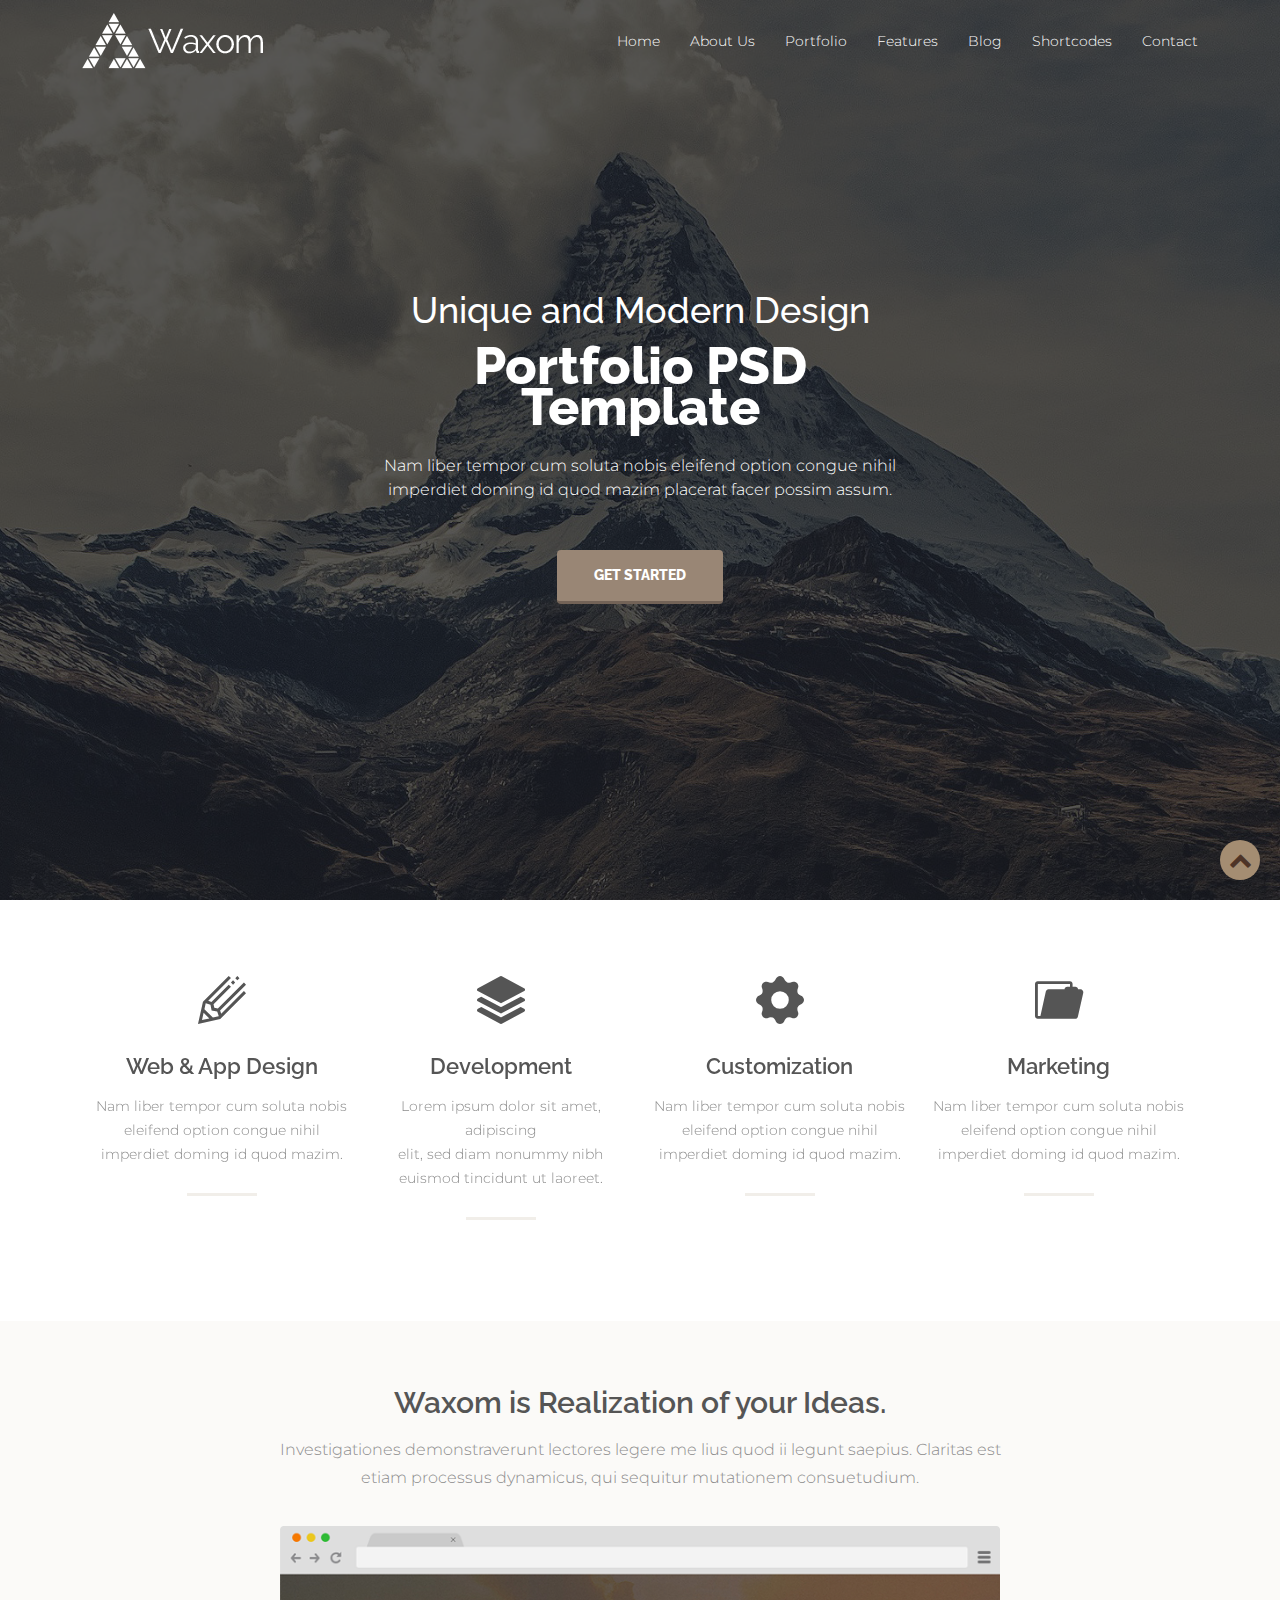
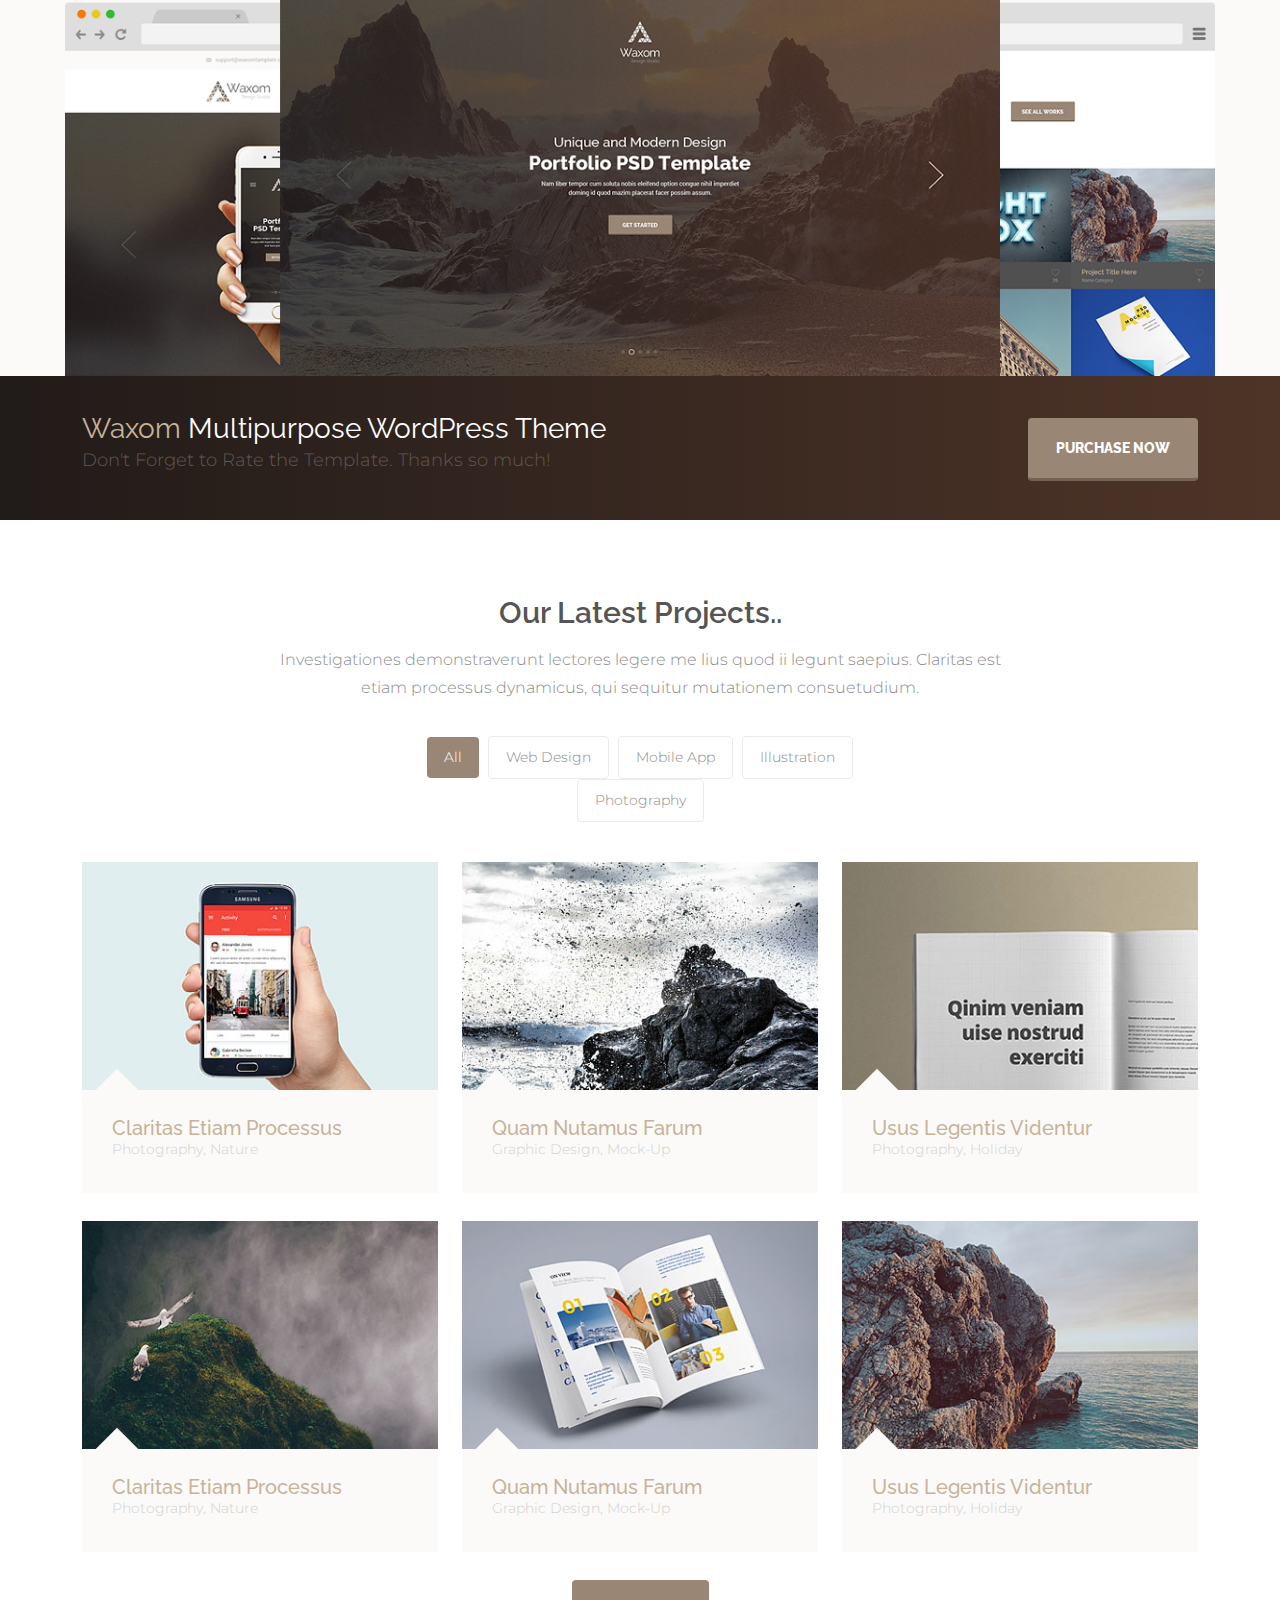
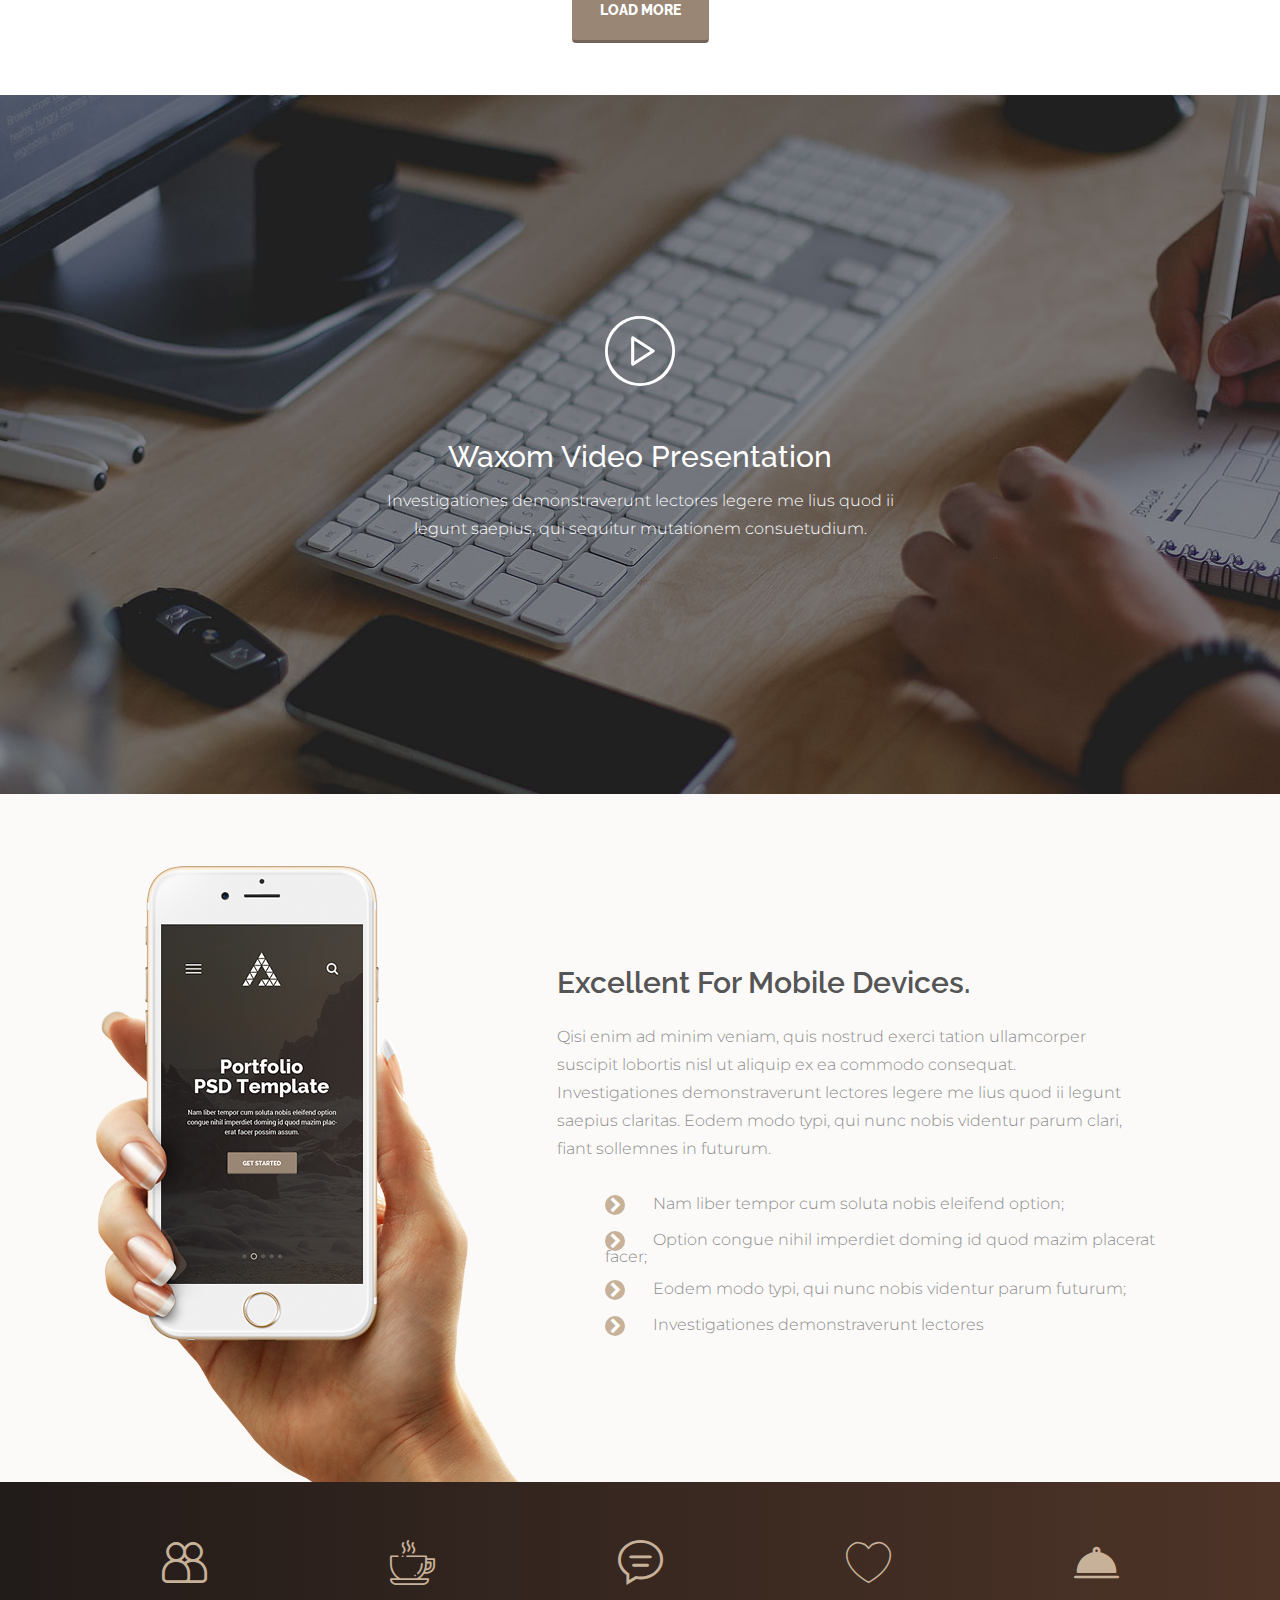
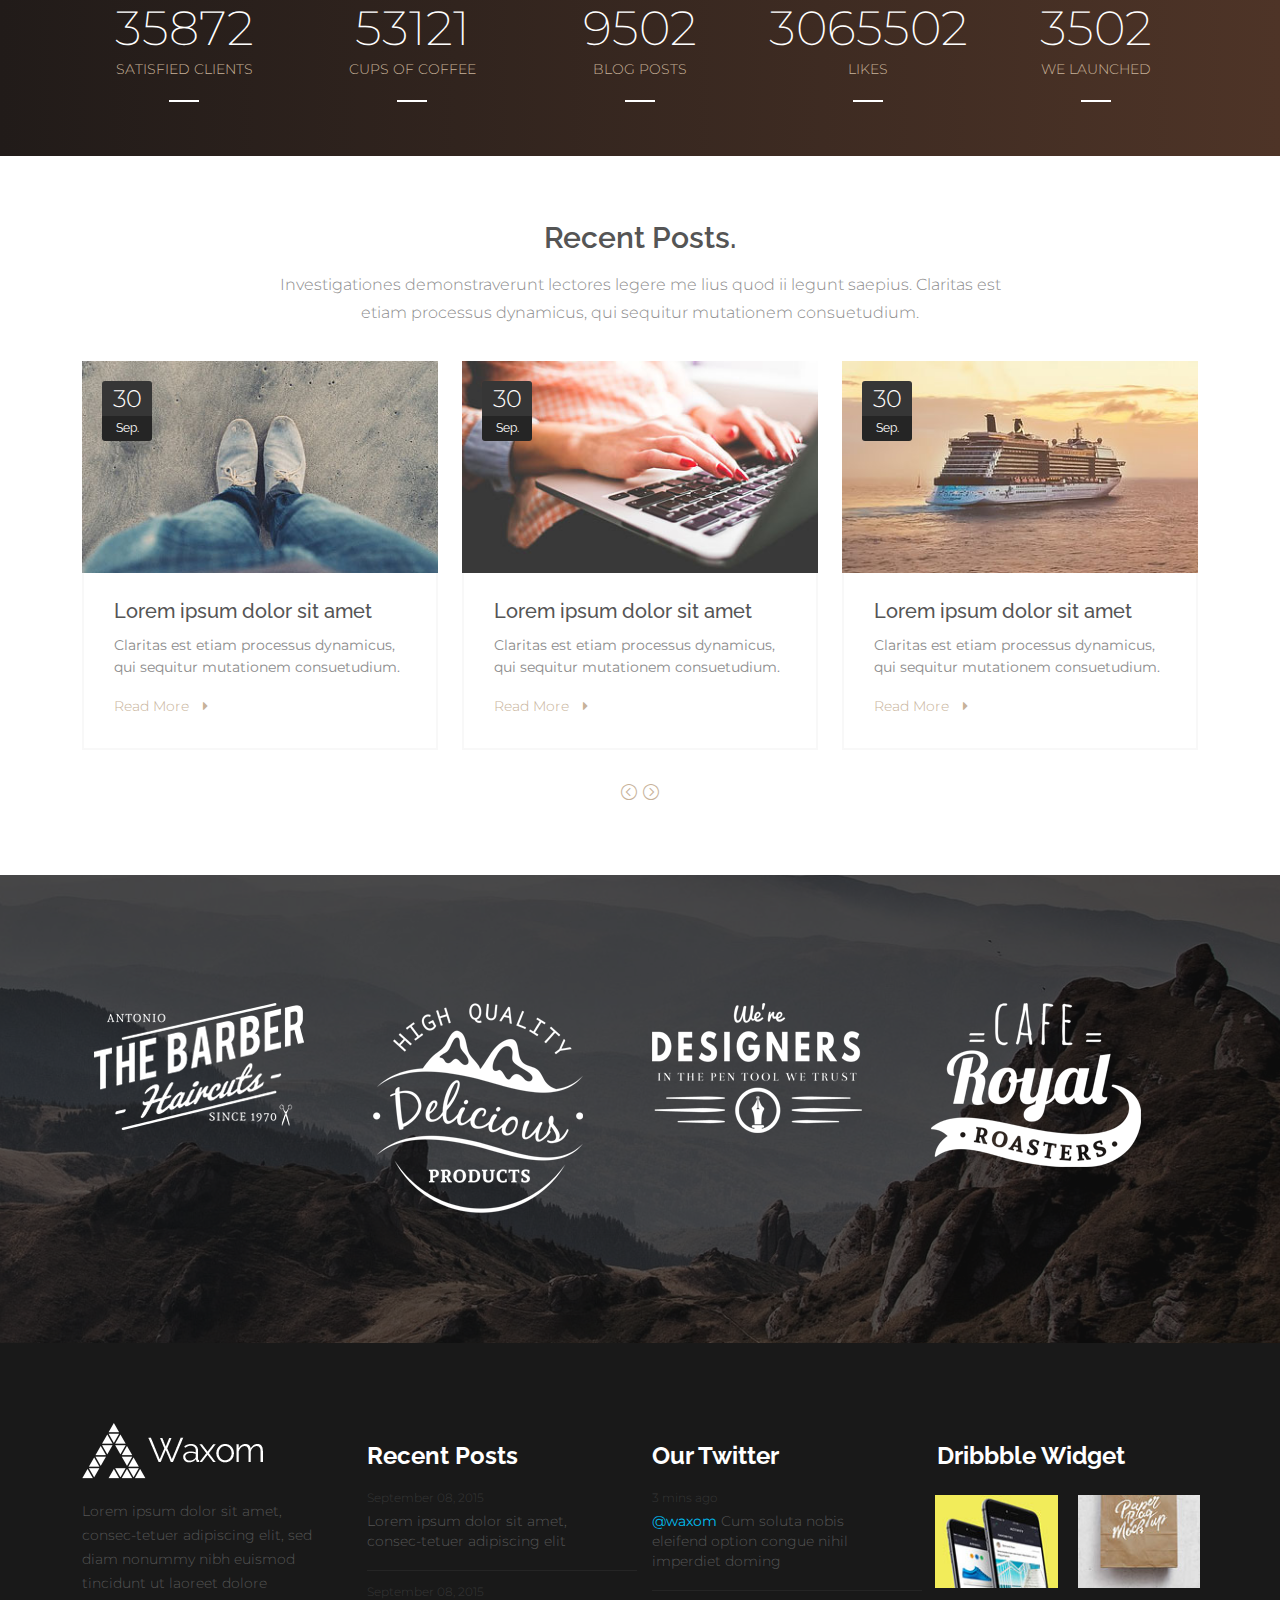
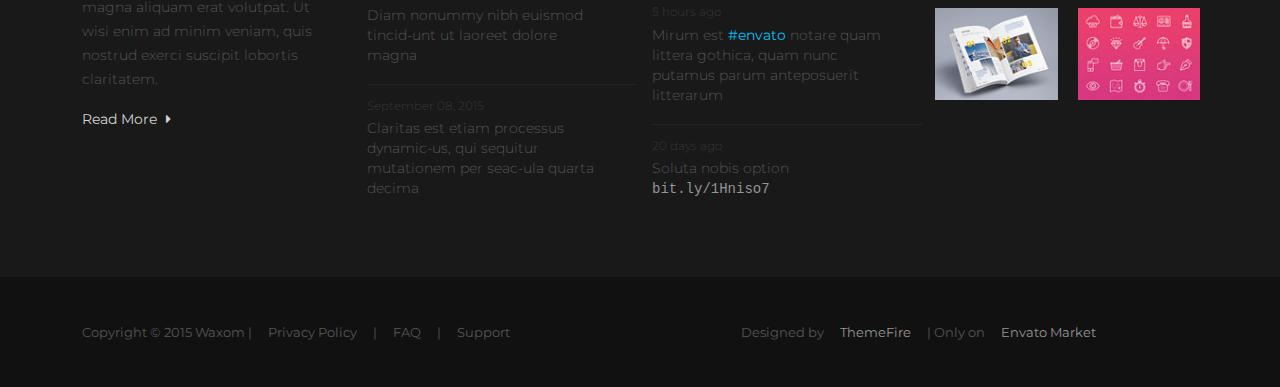
<file: index.html>
<!DOCTYPE html>
<html lang="en">
<head>
    <meta charset="UTF-8">
    <meta http-equiv="X-UA-Compatible" content="IE=edge">
    <meta name="viewport" content="width=device-width, initial-scale=1.0">
    <title>Waxom</title>
    <link rel="icon" href="imges/download.png">
    <link rel="stylesheet" href="https://cdnjs.cloudflare.com/ajax/libs/font-awesome/4.7.0/css/font-awesome.min.css">
    <link href="https://fonts.googleapis.com/css2?family=Montserrat:ital,wght@0,200;0,300;0,400;0,500;0,600;0,700;0,800;1,300;1,400;1,500;1,600;1,700;1,800&family=Raleway:ital,wght@0,200;0,400;0,500;0,600;0,700;0,800;1,200;1,300;1,400;1,500;1,600;1,700&display=swap" rel="stylesheet">
    <link rel="stylesheet" href="css/slick.css">
    <link rel="stylesheet" href="font/flaticon.css">
    <link rel="stylesheet" href="css/bootstrap.min.css">
    <link rel="stylesheet" href="css/venobox.min.css">
    <link rel="stylesheet" href="css/style.css">
</head>
<body>
<!-- ========== navbar gose here ========== -->
<nav class="navbar navbar-expand-lg navbar-light">
  <div class="container">
    <a class="navbar-brand" href="#">
      <img src="imges/logo.png" alt="logo" class="img-fluid">
    </a>
    <button class="navbar-toggler" type="button" data-bs-toggle="collapse" data-bs-target="#navbarSupportedContent" aria-controls="navbarSupportedContent" aria-expanded="false" aria-label="Toggle navigation">
      <span class="navbar-toggler-icon"></span>
    </button>
    <div class="collapse navbar-collapse" id="navbarSupportedContent">
      <ul class="navbar-nav ms-auto mb-2 mb-lg-0">
        <li class="nav-item">
          <a class="nav-link" href="#banner">Home</a>
        </li>
        <li class="nav-item">
          <a class="nav-link" href="#service">about us</a>
        </li>
        <li class="nav-item">
          <a class="nav-link" href="#protfolio">portfolio</a>
        </li>
        <li class="nav-item">
          <a class="nav-link" href="#post">features</a>
        </li>
        <li class="nav-item">
          <a class="nav-link" href="#blog">blog</a>
        </li>
        <li class="nav-item">
          <a class="nav-link" href="#photos">shortcodes</a>
        </li>
        <li class="nav-item">
          <a class="nav-link" href="#footer">contact</a>
        </li>
      </ul>
    </div>
  </div>
</nav>
<!-- ========== navbar gose here ========== -->
<section id="banner">
  <div class="container">
    <div class="row">
      <div class="col-lg-6 m-auto">
        <div class="banner-text text-center d-flex align-items-center">
          <div class="banner-text-content">
            <h4>Unique and Modern Design</h4>
            <h1>Portfolio PSD Template</h1>
            <p>Nam liber tempor cum soluta nobis eleifend option congue nihil imperdiet doming id quod mazim placerat facer possim assum.</p>
            <a class="btn btn-primary border-0">Get Started</a>
          </div>
        </div>
      </div>
    </div>
  </div>
</section>
<!-- ========== Service gose here ========== -->
<section id="service">
  <div class="container">
    <div class="row service-slider">
      <div class="col-lg-3">
        <div class="service-item text-center">
          <i class="flaticon-pencil"></i>
          <h3>Web & App Design</h3>
          <p>Nam liber tempor cum soluta nobis eleifend option congue nihil imperdiet doming id quod mazim.</p>
        </div>
      </div>
      <div class="col-lg-3">
        <div class="service-item text-center">
          <i class="flaticon-layers"></i>
          <h3>Development</h3>
          <p>Lorem ipsum dolor sit amet, adipiscing <br>elit, sed diam nonummy nibh euismod tincidunt ut laoreet.</p>
        </div>
      </div>
      <div class="col-lg-3">
        <div class="service-item text-center">
          <i class="flaticon-black-settings-button"></i>
          <h3>Customization</h3>
          <p>Nam liber tempor cum soluta nobis eleifend option congue nihil imperdiet doming id quod mazim.</p>
        </div>
      </div>
      <div class="col-lg-3">
        <div class="service-item text-center">
          <i class="flaticon-open-file-button"></i>
          <h3>Marketing</h3>
          <p>Nam liber tempor cum soluta nobis eleifend option congue nihil imperdiet doming id quod mazim.</p>
        </div>
      </div>
      <div class="col-lg-3">
        <div class="service-item text-center">
          <i class="flaticon-pencil"></i>
          <h3>Web & App Design</h3>
          <p>Nam liber tempor cum soluta nobis eleifend option congue nihil imperdiet doming id quod mazim.</p>
        </div>
      </div>
      <div class="col-lg-3">
        <div class="service-item text-center">
          <i class="flaticon-layers"></i>
          <h3>Development</h3>
          <p>Lorem ipsum dolor sit amet, adipiscing <br>elit, sed diam nonummy nibh euismod tincidunt ut laoreet.</p>
        </div>
      </div>
      <div class="col-lg-3">
        <div class="service-item text-center">
          <i class="flaticon-black-settings-button"></i>
          <h3>Customization</h3>
          <p>Nam liber tempor cum soluta nobis eleifend option congue nihil imperdiet doming id quod mazim.</p>
        </div>
      </div>
      <div class="col-lg-3">
        <div class="service-item text-center">
          <i class="flaticon-open-file-button"></i>
          <h3>Marketing</h3>
          <p>Nam liber tempor cum soluta nobis eleifend option congue nihil imperdiet doming id quod mazim.</p>
        </div>
      </div>
    </div>
  </div>
</section>
<!-- ========== idea gose here ========== -->
<section id="idea">
  <div class="container">
    <div class="row">
      <div class="col-lg-8 m-auto">
        <div class="head text-center">
          <h2>Waxom is Realization of your Ideas.</h2>
          <p>Investigationes demonstraverunt lectores legere me lius quod ii legunt saepius. Claritas est etiam processus dynamicus, qui sequitur mutationem consuetudium.</p>
        </div>
      </div>
    </div>
  </div>
  <div class="row mx-0">
    <div class="col-lg-11 m-auto">
      <div class="idea-mock text-center">
        <img src="imges/idea.png" alt="idea" class="img-fluid w-100">
      </div>
    </div>
  </div>
</section>
<!-- ========== purchase gose here ========== -->
<section id="purchase">
  <div class="container">
    <div class="row">
      <div class="col-lg-6">
        <div class="purchase-left">
          <h3> <samp>Waxom</samp> Multipurpose WordPress Theme</h3>
          <h4>Don't Forget to Rate the Template. Thanks so much!</h4>
        </div>
      </div>
      <div class="col-lg-6">
        <div class="purchase-right text-end">
          <a href="#" class="btn">Purchase Now</a>
        </div>
      </div>
    </div>
  </div>
</section>
<!-- ========== protfolio gose here ========== -->
<section id="protfolio">
  <div class="container">
    <div class="row">
      <div class="col-lg-8 m-auto">
        <div class="head text-center">
          <h2>Our Latest Projects..</h2>
          <p>Investigationes demonstraverunt lectores legere me lius quod ii legunt saepius. Claritas est etiam processus dynamicus, qui sequitur mutationem consuetudium.</p>
        </div>
      </div>
    </div>
    <div class="row">
      <div class="col-lg-6 m-auto">
        <div class="buttons text-center">
          <button type="button" class="btn btn-outline-primary mixitup-control-active" data-filter="all">all</button>
          <button type="button" class="btn btn-outline-secondary" data-filter=".web">Web design</button>
          <button type="button" class="btn btn-outline-success" data-filter=".mobile">Mobile app</button>
          <button type="button" class="btn btn-outline-danger" data-filter=".illus">Illustration</button>
          <button type="button" class="btn btn-outline-warning" data-filter=".photo">Photography</button>
        </div>
      </div>
    </div>
    <div class="row filters">
      <div class="col-lg-4 mix mobile">
        <div class="protfolio-item">
          <div class="protfolio-img">
            <img src="imges/prot1.jpg" alt="prot1" class="img-fluid w-100">
            <div class="protfolio-overly d-flex align-items-center justify-content-center">
              <div class="prot-overly-icons">
                <a href="#"><i class="flaticon-link"></i></a>
                <a href="#"><i class="flaticon-loupe"></i></a>
              </div>
            </div>
          </div>
          <div class="protfolio-text">
            <h3>Claritas Etiam Processus</h3>
            <h4>Photography, Nature</h4>
          </div>
        </div>
      </div>
      <div class="col-lg-4 mix illus photo">
        <div class="protfolio-item">
          <div class="protfolio-img">
            <img src="imges/prot2.jpg" alt="prot1" class="img-fluid w-100">
            <div class="protfolio-overly d-flex align-items-center justify-content-center">
              <div class="prot-overly-icons">
                <a href="#"><i class="flaticon-link"></i></a>
                <a href="#"><i class="flaticon-loupe"></i></a>
              </div>
            </div>
          </div>
          <div class="protfolio-text">
            <h3>Quam Nutamus Farum</h3>
            <h4>Graphic Design, Mock-Up</h4>
          </div>
        </div>
      </div>
      <div class="col-lg-4 mix  photo">
        <div class="protfolio-item">
          <div class="protfolio-img">
            <img src="imges/prot3.jpg" alt="prot1" class="img-fluid w-100">
            <div class="protfolio-overly d-flex align-items-center justify-content-center">
              <div class="prot-overly-icons">
                <a href="#"><i class="flaticon-link"></i></a>
                <a href="#"><i class="flaticon-loupe"></i></a>
              </div>
            </div>
          </div>
          <div class="protfolio-text">
            <h3>Usus Legentis Videntur</h3>
            <h4>Photography, Holiday</h4>
          </div>
        </div>
      </div>
      <div class="col-lg-4 mix illus photo">
        <div class="protfolio-item">
          <div class="protfolio-img">
            <img src="imges/prot4.jpg" alt="prot1" class="img-fluid w-100">
            <div class="protfolio-overly d-flex align-items-center justify-content-center">
              <div class="prot-overly-icons">
                <a href="#"><i class="flaticon-link"></i></a>
                <a href="#"><i class="flaticon-loupe"></i></a>
              </div>
            </div>
          </div>
          <div class="protfolio-text">
            <h3>Claritas Etiam Processus</h3>
            <h4>Photography, Nature</h4>
          </div>
        </div>
      </div>
      <div class="col-lg-4 mix web">
        <div class="protfolio-item">
          <div class="protfolio-img">
            <img src="imges/prot5.jpg" alt="prot1" class="img-fluid w-100">
            <div class="protfolio-overly d-flex align-items-center justify-content-center">
              <div class="prot-overly-icons">
                <a href="#"><i class="flaticon-link"></i></a>
                <a href="#"><i class="flaticon-loupe"></i></a>
              </div>
            </div>
          </div>
          <div class="protfolio-text">
            <h3>Quam Nutamus Farum</h3>
            <h4>Graphic Design, Mock-Up</h4>
          </div>
        </div>
      </div>
      <div class="col-lg-4 mix photo">
        <div class="protfolio-item">
          <div class="protfolio-img">
            <img src="imges/prot6.jpg" alt="prot1" class="img-fluid w-100">
            <div class="protfolio-overly d-flex align-items-center justify-content-center">
              <div class="prot-overly-icons">
                <a href="#"><i class="flaticon-link"></i></a>
                <a href="#"><i class="flaticon-loupe"></i></a>
              </div>
            </div>
          </div>
          <div class="protfolio-text">
            <h3>Usus Legentis Videntur</h3>
            <h4>Photography, Holiday</h4>
          </div>
        </div>
      </div>
    </div>
    <div class="row">
      <div class="col-lg-6 m-auto">
        <div class="purchase-right text-center">
          <a href="#" class="btn">Load More</a>
        </div>
      </div>
  </div>
</section>
<!-- ========== video gose here ========== -->
<section id="video">
  <div class="container">
    <div class="row">
      <div class="col-lg-6 m-auto">
        <div class="video-content text-center">
          <a href="#">
            <a class="venobox" data-autoplay="true" data-vbtype="video" href="https://youtu.be/EJtzf3ImNYc"><i class="flaticon-play-button"></i></a>
          </a>
          <h3>Waxom Video Presentation</h3>
          <p>Investigationes demonstraverunt lectores legere me lius quod ii legunt saepius, qui sequitur mutationem consuetudium.</p>
        </div>
      </div>
    </div>
  </div>
</section>
<!-- ========== blog gose here ========== -->
<section id="blog">
  <div class="container">
    <div class="row">
      <div class="col-lg-5">
        <div class="blog-img text-center">
          <img src="imges/blog.png" alt="blog" class="img-fluid">
        </div>
      </div>
      <div class="col-lg-7">
        <div class="blog-content">
          <div class="blog-top">
            <h3>Excellent for Mobile Devices.</h3>
            <p>Qisi enim ad minim veniam, quis nostrud exerci tation ullamcorper suscipit lobortis nisl ut aliquip ex ea commodo consequat. Investigationes demonstraverunt lectores legere me lius quod ii legunt saepius claritas. Eodem modo typi, qui nunc nobis videntur parum clari, fiant sollemnes in futurum.</p>
          </div>
          <div class="blog-bottom">
            <p> <i class="fa fa-chevron-right"></i>Nam liber tempor cum soluta nobis eleifend option;</p>
            <p> <i class="fa fa-chevron-right"></i>Option congue nihil imperdiet doming id quod mazim placerat facer;</p>
            <p> <i class="fa fa-chevron-right"></i>Eodem modo typi, qui nunc nobis videntur parum futurum;</p>
            <p> <i class="fa fa-chevron-right"></i>Investigationes demonstraverunt lectores</p>
          </div>
        </div>
      </div>
    </div>
  </div>
</section>
<!-- ========== counter gose here ========== -->
<section id="counter">
  <div class="container">
    <div class="row">
      <div class="col-lg">
        <div class="counter-item text-center">
          <i class="flaticon-friends"></i>
          <h4 class="counter">35872</h4>
          <p>Satisfied Clients</p>
        </div>
      </div>
      <div class="col-lg">
        <div class="counter-item text-center">
          <i class="flaticon-coffee-cup"></i>
          <h4 class="counter">53121</h4>
          <p>Cups of coffee</p>
        </div>
      </div>
      <div class="col-lg">
        <div class="counter-item text-center">
          <i class="flaticon-chat-comment-oval-speech-bubble-with-text-lines"></i>
          <h4 class="counter">9502</h4>
          <p>Blog posts</p>
        </div>
      </div>
      <div class="col-lg">
        <div class="counter-item text-center">
          <i class="flaticon-heart"></i>
          <h4 class="counter">3065502</h4>
          <p>Likes</p>
        </div>
      </div>
      <div class="col-lg">
        <div class="counter-item text-center">
          <i class="flaticon-dinner"></i>
          <h4 class="counter">3502</h4>
          <p>We launched</p>
        </div>
      </div>
    </div>
  </div>
</section>
<!-- ========== post gose here ========== -->
<section id="post">
  <div class="container">
    <div class="row">
      <div class="col-lg-8 m-auto">
        <div class="head text-center">
          <h2>Recent Posts.</h2>
          <p>Investigationes demonstraverunt lectores legere me lius quod ii legunt saepius. Claritas est etiam processus dynamicus, qui sequitur mutationem consuetudium.</p>
        </div>
      </div>
    </div>
    <div class="row">
      <div class="col-lg-4">
        <div class="post-item">
          <div class="post-img">
            <img src="imges/post1.jpg" alt="post1" class="img-fluid w-100">
            <div class="post-overly">
              <div class="date">
                <div class="day">
                  <h5>30</h5>
                </div>
                <div class="month">
                  <p>sep.</p>
                </div>
              </div>
            </div>
          </div>
          <div class="post-text">
            <h3>Lorem ipsum dolor sit amet</h3>
            <p>Claritas est etiam processus dynamicus, qui sequitur mutationem consuetudium.</p>
            <a href="#">Read More <i class="fa fa-caret-right"></i></a>
          </div>
        </div>
      </div>
      <div class="col-lg-4">
        <div class="post-item">
          <div class="post-img">
            <img src="imges/post2.jpg" alt="post1" class="img-fluid w-100">
            <div class="post-overly">
              <div class="date">
                <div class="day">
                  <h5>30</h5>
                </div>
                <div class="month">
                  <p>sep.</p>
                </div>
              </div>
            </div>
          </div>
          <div class="post-text">
            <h3>Lorem ipsum dolor sit amet</h3>
            <p>Claritas est etiam processus dynamicus, qui sequitur mutationem consuetudium.</p>
            <a href="#">Read More <i class="fa fa-caret-right"></i></a>
          </div>
        </div>
      </div>
      <div class="col-lg-4">
        <div class="post-item">
          <div class="post-img">
            <img src="imges/post3.jpg" alt="post1" class="img-fluid w-100">
            <div class="post-overly">
              <div class="date">
                <div class="day">
                  <h5>30</h5>
                </div>
                <div class="month">
                  <p>sep.</p>
                </div>
              </div>
            </div>
          </div>
          <div class="post-text">
            <h3>Lorem ipsum dolor sit amet</h3>
            <p>Claritas est etiam processus dynamicus, qui sequitur mutationem consuetudium.</p>
            <a href="#">Read More <i class="fa fa-caret-right"></i></a>
          </div>
        </div>
      </div>
    </div>
    <div class="row">
      <div class="container">
        <div class="col-lg-12">
          <div class="arrows text-center">
            <a href="#"><i class="flaticon-left-chevron"></i> <i class="flaticon-right-chevron"></i></a>
          </div>
        </div>
      </div>
    </div>
  </div>
</section>
<!-- ========== photos gose here ========== -->
<section id="photos">
  <div class="container photos">
    <div class="row photo-slider">
      <div class="col-lg-3">
        <div class="photos-item text-center">
          <img src="imges/photos1.png" alt="photos1" class="img-fluid">
        </div>
      </div>
      <div class="col-lg-3">
        <div class="photos-item text-center">
          <img src="imges/photos2.png" alt="photos1" class="img-fluid">
        </div>
      </div>
      <div class="col-lg-3">
        <div class="photos-item text-center">
          <img src="imges/photos3.png" alt="photos1" class="img-fluid">
        </div>
      </div>
      <div class="col-lg-3">
        <div class="photos-item text-center">
          <img src="imges/photos4.png" alt="photos1" class="img-fluid">
        </div>
      </div>
      <div class="col-lg-3">
        <div class="photos-item text-center">
          <img src="imges/photos1.png" alt="photos1" class="img-fluid">
        </div>
      </div>
      <div class="col-lg-3">
        <div class="photos-item text-center">
          <img src="imges/photos2.png" alt="photos1" class="img-fluid">
        </div>
      </div>
      <div class="col-lg-3">
        <div class="photos-item text-center">
          <img src="imges/photos3.png" alt="photos1" class="img-fluid">
        </div>
      </div>
      <div class="col-lg-3">
        <div class="photos-item text-center">
          <img src="imges/photos4.png" alt="photos1" class="img-fluid">
        </div>
      </div>
    </div>
  </div>
</section>
<!-- ========== footer gose here ========== -->
<footer id="footer">
  <div class="container">
    <div class="row">
      <div class="col-lg-3">
        <div class="f-item">
          <div class="f-header">
            <img src="imges/f-logo.png" alt="f-logo" class="img-fulid">
          </div>
          <div class="f-text">
            <p>Lorem ipsum dolor sit amet, consec-tetuer adipiscing elit, sed diam nonummy nibh euismod tincidunt ut laoreet dolore magna aliquam erat volutpat. Ut wisi enim ad minim veniam, quis nostrud exerci suscipit lobortis claritatem.</p>
            <a href="#">Read More <i class="fa fa-caret-right"></i></a>
          </div>
        </div>
      </div>
      <div class="col-lg-3">
        <div class="f-item">
          <div class="f-header">
            <h3>Recent Posts</h3>
          </div>
          <div class="f-texts">
            <a href="#">
              <h5>September 08, 2015</h5>
              <p>Lorem ipsum dolor sit amet, consec-tetuer adipiscing elit</p>
            </a>
          </div>
          <div class="f-texts">
            <a href="#">
              <h5>September 08, 2015</h5>
              <p>Diam nonummy nibh euismod tincid-unt ut laoreet dolore magna</p>
            </a>
          </div>
          <div class="f-texts">
            <a href="#">
              <h5>September 08, 2015</h5>
            <h6>Claritas est etiam processus dynamic-us, qui sequitur mutationem per seac-ula quarta decima</h6>
            </a>
          </div>
        </div>
      </div>
      <div class="col-lg-3">
        <div class="f-item">
          <div class="f-header">
            <h3>Our Twitter</h3>
          </div>
          <div class="f-texts">
            <a href="#">
              <h5>3 mins ago</h5>
              <p><b>@waxom</b> Cum soluta nobis eleifend option congue nihil imperdiet doming</p>
            </a>
          </div>
          <div class="f-texts">
            <a href="#">
              <h5>5 hours ago</h5>
              <p>Mirum est <b>#envato</b> notare quam littera gothica, quam nunc putamus parum anteposuerit litterarum</p>
            </a>
          </div>
          <div class="f-texts">
            <a href="#">
              <h5>20 days ago</h5>
            <h6>Soluta nobis option <samp>bit.ly/1Hniso7</samp></h6>
            </a>
          </div>
        </div>
      </div>
      <div class="col-lg-3">
        <div class="f-header f-padding">
          <h3>Dribbble Widget</h3>
        </div>
        <div class="row">
          <div class="col-lg-6 p-0">
           <div class="footerimg">
            <img src="imges/fotter1.jpg" alt="fotter1" class="img-fluid w-100">
           </div>
          </div>
          <div class="col-lg-6 p-0">
           <div class="footerimg">
            <img src="imges/fotter2.jpg" alt="fotter2" class="img-fluid w-100">
           </div>
          </div>
          <div class="col-lg-6 p-0">
           <div class="footerimg">
            <img src="imges/fotter3.jpg" alt="fotter3" class="img-fluid w-100">
           </div>
          </div>
          <div class="col-lg-6 p-0">
           <div class="footerimg">
            <img src="imges/footer4.jpg" alt="footer4" class="img-fluid w-100">
           </div>
          </div>
        </div>
      </div>
    </div>
  </div>
</footer>
<a class="back-to-top">
  <i class="fa fa-chevron-up"></i>
</a> 
<!-- ========== copyright gose here ========== -->
<section id="copyright">
  <div class="container">
    <div class="row">
      <div class="col-lg-6">
        <div class="copyright-left">
          <p>Copyright © 2015 Waxom   |   <a href="#">Privacy Policy</a>   |   <a href="#">FAQ</a>   |   <a href="#">Support</a></p>
        </div>
      </div>
      <div class="col-lg-6">
        <div class="copyright-right text-center">
          <p>Designed by <a href="#">ThemeFire</a>   |   Only on <a href="#">Envato Market</a></p>
        </div>
      </div>
    </div>
  </div>
</section>
<!-- ========== navbar gose here ========== -->
<script src="js/jquery-1.12.4.min.js"></script>
<script src="js/bootstrap.bundle.min.js"></script>
<script src="js/slick.min.js"></script>
<script src="js/mixitup.min.js"></script>
<script src="js/venobox.min.js"></script>
<script src="js/jquery.counterup.min.js"></script>
<script src="js/waypoints.min.js"></script>
<script src="js/custom.js"></script>
</body>
</html>
</file>
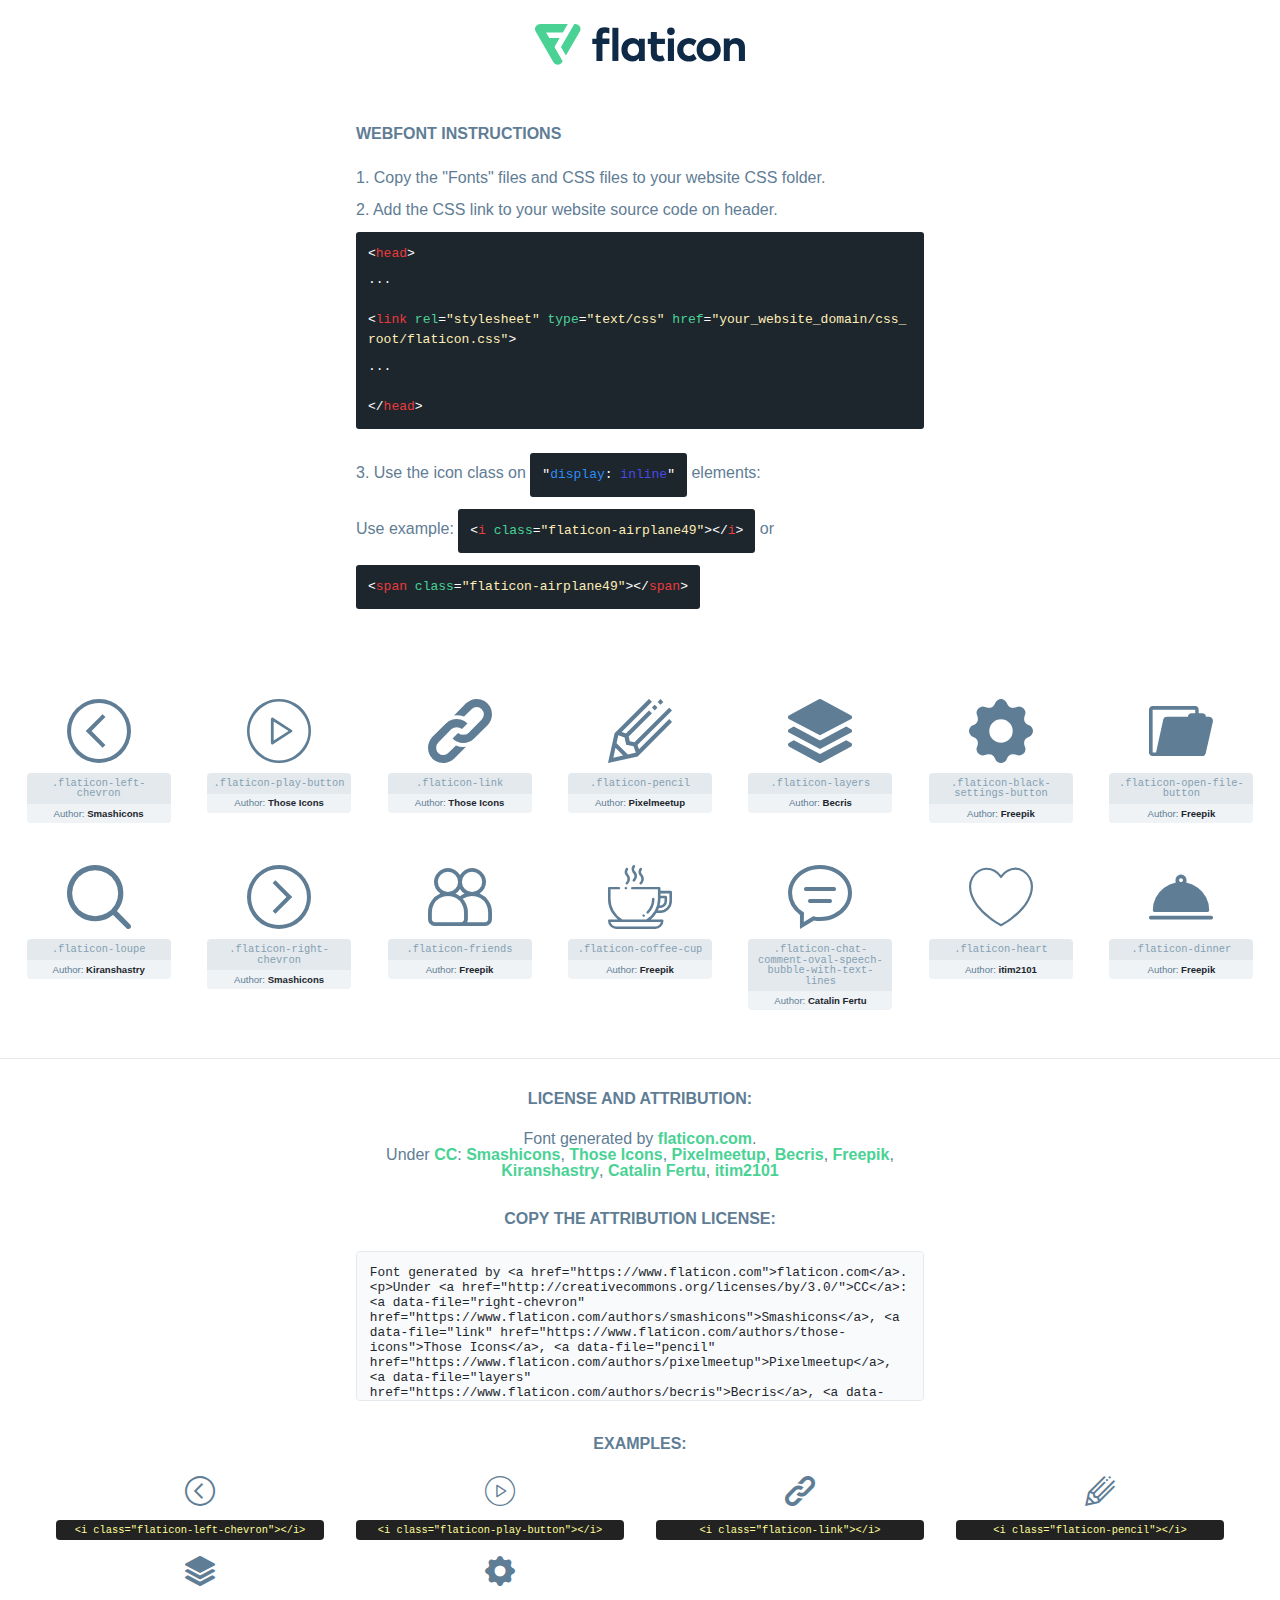
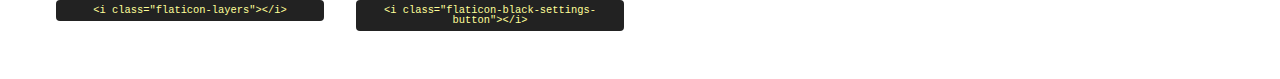
<file: font/flaticon.html>
<!DOCTYPE html>
<html lang="en">
<head>
    <title>Flaticon Webfont</title>
    <link rel="stylesheet" type="text/css" href="flaticon.css"/>
    <meta charset="UTF-8">
    <style>
        html, body, div, span, applet, object, iframe,
        h1, h2, h3, h4, h5, h6, p, blockquote, pre,
        a, abbr, acronym, address, big, cite, code,
        del, dfn, em, img, ins, kbd, q, s, samp,
        small, strike, strong, sub, sup, tt, var,
        b, u, i, center,
        dl, dt, dd, ol, ul, li,
        fieldset, form, label, legend,
        table, caption, tbody, tfoot, thead, tr, th, td,
        article, aside, canvas, details, embed,
        figure, figcaption, footer, header, hgroup,
        menu, nav, output, ruby, section, summary,
        time, mark, audio, video {
            margin: 0;
            padding: 0;
            border: 0;
            font-size: 100%;
            font: inherit;
            vertical-align: baseline;
        }

        /* HTML5 display-role reset for older browsers */
        article, aside, details, figcaption, figure,
        footer, header, hgroup, menu, nav, section {
            display: block;
        }

        body {
            line-height: 1;
        }

        ol, ul {
            list-style: none;
        }

        blockquote, q {
            quotes: none;
        }

        blockquote:before, blockquote:after,
        q:before, q:after {
            content: '';
            content: none;
        }

        table {
            border-collapse: collapse;
            border-spacing: 0;
        }

        body {
            font-family: Helvetica, Arial, sans-serif;
            font-size: 16px;
            color: #5f7d95;
        }

        a {
            color: #4AD295;
            font-weight: bold;
            text-decoration: none;
        }

        * {
            -moz-box-sizing: border-box;
            -webkit-box-sizing: border-box;
            box-sizing: border-box;
            margin: 0;
            padding: 0;
        }

        [class^="flaticon-"]:before, [class*=" flaticon-"]:before, [class^="flaticon-"]:after, [class*=" flaticon-"]:after {
            font-family: Flaticon;
            font-size: 30px;
            font-style: normal;
            margin-left: 20px;
            color: #333;
        }

        .wrapper {
            max-width: 600px;
            margin: auto;
            padding: 0 1em;
        }

        .title {
            margin-bottom: 24px;
            text-transform: uppercase;
            font-weight: bold;
        }

        header {
            text-align: center;
            padding: 24px;
        }

        header .logo {
            width: 210px;
            height: auto;
            border: none;
            display: inline-block;
        }

        header strong {
            font-size: 28px;
            font-weight: 500;
            vertical-align: middle;
        }

        .demo {
            margin: 2em auto;
            line-height: 1.25em;
        }

        .demo ul li {
            margin-bottom: 12px;
        }

        .demo ul li code {
            background-color: #1D262D;
            border-radius: 3px;
            padding: 12px;
            display: inline-block;
            color: #fff;
            font-family: Consolas, Monaco, Lucida Console, Liberation Mono, DejaVu Sans Mono, Bitstream Vera Sans Mono, Courier New, monospace;
            font-weight: lighter;
            margin-top: 12px;
            font-size: 13px;
            word-break: break-all;
        }

        .demo ul li code .red {
            color: #EC3A3B;
        }

        .demo ul li code .green {
            color: #4AD295;
        }

        .demo ul li code .yellow {
            color: #FFEEB6;
        }

        .demo ul li code .blue {
            color: #2C8CF4;
        }

        .demo ul li code .purple {
            color: #4949E7;
        }

        .demo ul li code .dots {
            margin-top: 0.5em;
            display: block;
        }

        #glyphs {
            border-bottom: 1px solid #E3E9ED;
            padding: 2em 0;
            text-align: center;
        }

        .glyph {
            display: inline-block;
            width: 9em;
            margin: 1em;
            text-align: center;
            vertical-align: top;
            background: #FFF;
        }

        .glyph .flaticon {
            padding: 10px;
            display: block;
            font-family: "Flaticon";
            font-size: 64px;
            line-height: 1;
        }

        .glyph .flaticon:before {
            font-size: 64px;
            color: #5f7d95;
            margin-left: 0;
        }

        .class-name {
            font-size: 0.65em;
            background-color: #E3E9ED;
            color: #869FB2;
            border-radius: 4px 4px 0 0;
            padding: 0.5em;
            font-family: Consolas, Monaco, Lucida Console, Liberation Mono, DejaVu Sans Mono, Bitstream Vera Sans Mono, Courier New, monospace;
        }

        .author-name {
            font-size: 0.6em;
            background-color: #EFF3F6;
            border-top: 0;
            border-radius: 0 0 4px 4px;
            padding: 0.5em;
        }

        .author-name a {
            color: #1D262D;
        }

        .class-name:last-child {
            font-size: 10px;
            color: #888;
        }

        .class-name:last-child a {
            font-size: 10px;
            color: #555;
        }

        .glyph > input {
            display: block;
            width: 100px;
            margin: 5px auto;
            text-align: center;
            font-size: 12px;
            cursor: text;
        }

        .glyph > input.icon-input {
            font-family: "Flaticon";
            font-size: 16px;
            margin-bottom: 10px;
        }

        .attribution .title {
            margin-top: 2em;
        }

        .attribution textarea {
            background-color: #F8FAFB;
            color: #1D262D;
            padding: 1em;
            border: none;
            box-shadow: none;
            border: 1px solid #E3E9ED;
            border-radius: 4px;
            resize: none;
            width: 100%;
            height: 150px;
            font-size: 0.8em;
            font-family: Consolas, Monaco, Lucida Console, Liberation Mono, DejaVu Sans Mono, Bitstream Vera Sans Mono, Courier New, monospace;
            -webkit-appearance: none;
        }

        .attribution textarea:hover {
            border-color: #CFD9E0;
        }

        .attribution textarea:focus {
            border-color: #4AD295;
        }

        .iconsuse {
            margin: 2em auto;
            text-align: center;
            max-width: 1200px;
        }

        .iconsuse:after {
            content: '';
            display: table;
            clear: both;
        }

        .iconsuse .image {
            float: left;
            width: 25%;
            padding: 0 1em;
        }

        .iconsuse .image p {
            margin-bottom: 1em;
        }

        .iconsuse .image span {
            display: block;
            font-size: 0.65em;
            background-color: #222;
            color: #fff;
            border-radius: 4px;
            padding: 0.5em;
            color: #FFFF99;
            margin-top: 1em;
            font-family: Consolas, Monaco, Lucida Console, Liberation Mono, DejaVu Sans Mono, Bitstream Vera Sans Mono, Courier New, monospace;
        }

        .flaticon:before {
            color: #5f7d95;
        }

        #footer {
            text-align: center;
            background-color: #1D262D;
            color: #869FB2;
            padding: 12px;
            font-size: 14px;
        }

        #footer a {
            font-weight: normal;
        }

        @media (max-width: 960px) {
            .iconsuse .image {
                width: 50%;
            }
        }

        .preview {
            width: 100px;
            display: inline-block;
            margin: 10px;
        }

        .preview .inner {
            display: inline-block;
            width: 100%;
            text-align: center;
            background: #f5f5f5;
            -webkit-border-radius: 3px 3px 0 0;
            -moz-border-radius: 3px 3px 0 0;
            border-radius: 3px 3px 0 0;
        }

        .preview .inner  {
            line-height: 85px;
            font-size: 40px;
            color: #333;
        }

        .label {
            display: inline-block;
            width: 100%;
            box-sizing: border-box;
            padding: 5px;
            font-size: 10px;
            font-family: Monaco, monospace;
            color: #666;
            white-space: nowrap;
            overflow: hidden;
            text-overflow: ellipsis;
            background: #ddd;
            -webkit-border-radius: 0 0 3px 3px;
            -moz-border-radius: 0 0 3px 3px;
            border-radius: 0 0 3px 3px;
            color: #666;
        }
    </style>
</head>
<body>
    <header>
        <a href="https://www.flaticon.com/" target="_blank" class="logo">
            <svg xmlns="http://www.w3.org/2000/svg" viewBox="0 0 394.3 76.5">
                <path d="M156.6,69.4H145.3V7.1h11.3Z" style="fill:#0e2a47"/>
                <path d="M206.2,69.4h-11V64.8a15.4,15.4,0,0,1-12.6,5.7c-11.6,0-20.3-9.5-20.3-22.1s8.8-22.1,20.3-22.1a15.4,15.4,0,0,1,12.6,5.8V27.5h11Zm-32.4-21c0,6.4,4.2,11.6,10.8,11.6s10.8-4.9,10.8-11.6-4.4-11.6-10.8-11.6S173.9,42,173.9,48.4Z"
                      style="fill:#0e2a47"/>
                <path d="M262.5,13.7a7.2,7.2,0,0,1-14.4,0,7.2,7.2,0,1,1,14.4,0ZM261,69.4H249.6v-42H261Z"
                      style="fill:#0e2a47"/>
                <path id="_Trazado_" data-name="&lt;Trazado&gt;"
                      d="M139.6,17.8a16.6,16.6,0,0,0-8-1.4c-3.2.4-4.9,2-4.9,5.9v5.1h13V37.5h-13v32H115.4v-32h-7.8v-10h7.8V22.2c0-9.9,5.2-16.3,15-16.3a23.4,23.4,0,0,1,9.3,1.8Z"
                      style="fill:#0e2a47"/>
                <path d="M235.1,60c-3.5,0-6.3-1.9-6.3-7.1V37.5H244v-10H228.8V15H217.5V27.5h-5.7v10h5.7V53.7c0,10.9,5.3,16.8,15.7,16.8A22.9,22.9,0,0,0,244,68l-4.3-9.1A12.3,12.3,0,0,1,235.1,60Z"
                      style="fill:#0e2a47"/>
                <path d="M348.9,48.4c0,12.6-9.7,22.1-22.7,22.1s-22.7-9.4-22.7-22.1,9.6-22.1,22.7-22.1S348.9,35.8,348.9,48.4Zm-33.9,0c0,6.8,4.8,11.6,11.1,11.6s11.2-4.8,11.2-11.6-4.8-11.6-11.2-11.6S315.1,41.6,315.1,48.4Z"
                      style="fill:#0e2a47"/>
                <path d="M394.3,42.7V69.4H382.9V46.3c0-6.1-3-9.4-8.2-9.4s-8.9,3.2-8.9,9.5v23H354.6v-42h11v4.9c3-4.5,7.6-6.1,12.3-6.1C387.5,26.3,394.3,33,394.3,42.7Z"
                      style="fill:#0e2a47"/>
                <path d="M298,55.7h0a12.4,12.4,0,0,1-8.2,4.2h-.9l-1.8-.2a10,10,0,0,1-7.4-5.6,13.2,13.2,0,0,1-1.2-5.8,13,13,0,0,1,1.3-5.9,10.1,10.1,0,0,1,7.5-5.5h2.4a11.7,11.7,0,0,1,8.3,4.2l5.5-9.6a19.9,19.9,0,0,0-8.1-4.3,23.4,23.4,0,0,0-6.1-.8,25.2,25.2,0,0,0-7.5,1.1,20.9,20.9,0,0,0-8,4.6,21.9,21.9,0,0,0-6.8,16.4,21.9,21.9,0,0,0,6.7,16.3,20.9,20.9,0,0,0,8,4.6,25.2,25.2,0,0,0,7.7,1.2,23.6,23.6,0,0,0,6.2-.8,20,20,0,0,0,8.1-4.4Z"
                      style="fill:#0e2a47"/>
                <path d="M46.3,26.5H26.9L20.8,16H52.4L61.6,0H9.4A9.3,9.3,0,0,0,1.3,4.7a9.3,9.3,0,0,0,0,9.4L34.6,71.8a9.4,9.4,0,0,0,16.2,0l1.1-1.9L36.6,43.3Z"
                      style="fill:#4ad295"/>
                <path d="M84.2,4.7A9.3,9.3,0,0,0,76.1,0H73.8l-25,43.3,9.2,16L84.2,14A9.3,9.3,0,0,0,84.2,4.7Z"
                      style="fill:#4ad295"/>
            </svg>
        </a>
    </header>
    <section class="demo wrapper">

        <p class="title">Webfont Instructions</p>

        <ul>
            <li>
                <span class="num">1. </span>Copy the "Fonts" files and CSS files to your website CSS folder.
            </li>
            <li>
                <span class="num">2. </span>Add the CSS link to your website source code on header.
                <code class="big">
                    &lt;<span class="red">head</span>&gt;
                    <br/><span class="dots">...</span>
                    <br/>&lt;<span class="red">link</span> <span class="green">rel</span>=<span
                        class="yellow">"stylesheet"</span> <span class="green">type</span>=<span
                        class="yellow">"text/css"</span> <span class="green">href</span>=<span class="yellow">"your_website_domain/css_root/flaticon.css"</span>&gt;
                    <br/><span class="dots">...</span>
                    <br/>&lt;/<span class="red">head</span>&gt;
                </code>
            </li>

            <li>
                <p>
                    <span class="num">3. </span>Use the icon class on <code>"<span class="blue">display</span>:<span
                        class="purple"> inline</span>"</code> elements:
                    <br/>
                    Use example: <code>&lt;<span class="red">i</span> <span class="green">class</span>=<span class="yellow">&quot;flaticon-airplane49&quot;</span>&gt;&lt;/<span
                        class="red">i</span>&gt;</code> or <code>&lt;<span class="red">span</span> <span
                        class="green">class</span>=<span class="yellow">&quot;flaticon-airplane49&quot;</span>&gt;&lt;/<span
                        class="red">span</span>&gt;</code>
            </li>
        </ul>

    </section>
    <section id="glyphs">
            <div class="glyph">
                <i class="flaticon flaticon-left-chevron"></i>
                <div class="class-name">.flaticon-left-chevron</div>
                <div class="author-name">Author: <a data-file="left-chevron" href="https://www.flaticon.com/authors/smashicons">Smashicons</a> </div>
            </div>

            <div class="glyph">
                <i class="flaticon flaticon-play-button"></i>
                <div class="class-name">.flaticon-play-button</div>
                <div class="author-name">Author: <a data-file="play-button" href="https://www.flaticon.com/authors/those-icons">Those Icons</a> </div>
            </div>

            <div class="glyph">
                <i class="flaticon flaticon-link"></i>
                <div class="class-name">.flaticon-link</div>
                <div class="author-name">Author: <a data-file="link" href="https://www.flaticon.com/authors/those-icons">Those Icons</a> </div>
            </div>

            <div class="glyph">
                <i class="flaticon flaticon-pencil"></i>
                <div class="class-name">.flaticon-pencil</div>
                <div class="author-name">Author: <a data-file="pencil" href="https://www.flaticon.com/authors/pixelmeetup">Pixelmeetup</a> </div>
            </div>

            <div class="glyph">
                <i class="flaticon flaticon-layers"></i>
                <div class="class-name">.flaticon-layers</div>
                <div class="author-name">Author: <a data-file="layers" href="https://www.flaticon.com/authors/becris">Becris</a> </div>
            </div>

            <div class="glyph">
                <i class="flaticon flaticon-black-settings-button"></i>
                <div class="class-name">.flaticon-black-settings-button</div>
                <div class="author-name">Author: <a data-file="black-settings-button" href="http://www.freepik.com">Freepik</a> </div>
            </div>

            <div class="glyph">
                <i class="flaticon flaticon-open-file-button"></i>
                <div class="class-name">.flaticon-open-file-button</div>
                <div class="author-name">Author: <a data-file="open-file-button" href="http://www.freepik.com">Freepik</a> </div>
            </div>

            <div class="glyph">
                <i class="flaticon flaticon-loupe"></i>
                <div class="class-name">.flaticon-loupe</div>
                <div class="author-name">Author: <a data-file="loupe" href="https://www.flaticon.com/authors/kiranshastry">Kiranshastry</a> </div>
            </div>

            <div class="glyph">
                <i class="flaticon flaticon-right-chevron"></i>
                <div class="class-name">.flaticon-right-chevron</div>
                <div class="author-name">Author: <a data-file="right-chevron" href="https://www.flaticon.com/authors/smashicons">Smashicons</a> </div>
            </div>

            <div class="glyph">
                <i class="flaticon flaticon-friends"></i>
                <div class="class-name">.flaticon-friends</div>
                <div class="author-name">Author: <a data-file="friends" href="http://www.freepik.com">Freepik</a> </div>
            </div>

            <div class="glyph">
                <i class="flaticon flaticon-coffee-cup"></i>
                <div class="class-name">.flaticon-coffee-cup</div>
                <div class="author-name">Author: <a data-file="coffee-cup" href="http://www.freepik.com">Freepik</a> </div>
            </div>

            <div class="glyph">
                <i class="flaticon flaticon-chat-comment-oval-speech-bubble-with-text-lines"></i>
                <div class="class-name">.flaticon-chat-comment-oval-speech-bubble-with-text-lines</div>
                <div class="author-name">Author: <a data-file="chat-comment-oval-speech-bubble-with-text-lines" href="https://www.flaticon.com/authors/catalin-fertu">Catalin Fertu</a> </div>
            </div>

            <div class="glyph">
                <i class="flaticon flaticon-heart"></i>
                <div class="class-name">.flaticon-heart</div>
                <div class="author-name">Author: <a data-file="heart" href="https://www.flaticon.com/authors/itim2101">itim2101</a> </div>
            </div>

            <div class="glyph">
                <i class="flaticon flaticon-dinner"></i>
                <div class="class-name">.flaticon-dinner</div>
                <div class="author-name">Author: <a data-file="dinner" href="http://www.freepik.com">Freepik</a> </div>
            </div>

    </section>

    <section class="attribution wrapper"   style="text-align:center;">

        <div class="title">License and attribution:</div><div class="attrDiv">Font generated by <a href="https://www.flaticon.com">flaticon.com</a>. <div><p>Under <a href="http://creativecommons.org/licenses/by/3.0/">CC</a>: <a data-file="right-chevron" href="https://www.flaticon.com/authors/smashicons">Smashicons</a>, <a data-file="link" href="https://www.flaticon.com/authors/those-icons">Those Icons</a>, <a data-file="pencil" href="https://www.flaticon.com/authors/pixelmeetup">Pixelmeetup</a>, <a data-file="layers" href="https://www.flaticon.com/authors/becris">Becris</a>, <a data-file="dinner" href="http://www.freepik.com">Freepik</a>, <a data-file="loupe" href="https://www.flaticon.com/authors/kiranshastry">Kiranshastry</a>, <a data-file="chat-comment-oval-speech-bubble-with-text-lines" href="https://www.flaticon.com/authors/catalin-fertu">Catalin Fertu</a>, <a data-file="heart" href="https://www.flaticon.com/authors/itim2101">itim2101</a></p>  </div>
        </div>
        <div class="title">Copy the Attribution License:</div>

        <textarea onclick="this.focus();this.select();">Font generated by &lt;a href=&quot;https://www.flaticon.com&quot;&gt;flaticon.com&lt;/a&gt;. <p>Under <a href="http://creativecommons.org/licenses/by/3.0/">CC</a>: <a data-file="right-chevron" href="https://www.flaticon.com/authors/smashicons">Smashicons</a>, <a data-file="link" href="https://www.flaticon.com/authors/those-icons">Those Icons</a>, <a data-file="pencil" href="https://www.flaticon.com/authors/pixelmeetup">Pixelmeetup</a>, <a data-file="layers" href="https://www.flaticon.com/authors/becris">Becris</a>, <a data-file="dinner" href="http://www.freepik.com">Freepik</a>, <a data-file="loupe" href="https://www.flaticon.com/authors/kiranshastry">Kiranshastry</a>, <a data-file="chat-comment-oval-speech-bubble-with-text-lines" href="https://www.flaticon.com/authors/catalin-fertu">Catalin Fertu</a>, <a data-file="heart" href="https://www.flaticon.com/authors/itim2101">itim2101</a></p> 
        </textarea>

    </section>

    <section class="iconsuse">

        <div class="title">Examples:</div>
            <div class="image">
                <p>
                    <i class="flaticon flaticon-left-chevron"></i>
                    <span>&lt;i class=&quot;flaticon-left-chevron&quot;&gt;&lt;/i&gt;</span>
                </p>
            </div>
            <div class="image">
                <p>
                    <i class="flaticon flaticon-play-button"></i>
                    <span>&lt;i class=&quot;flaticon-play-button&quot;&gt;&lt;/i&gt;</span>
                </p>
            </div>
            <div class="image">
                <p>
                    <i class="flaticon flaticon-link"></i>
                    <span>&lt;i class=&quot;flaticon-link&quot;&gt;&lt;/i&gt;</span>
                </p>
            </div>
            <div class="image">
                <p>
                    <i class="flaticon flaticon-pencil"></i>
                    <span>&lt;i class=&quot;flaticon-pencil&quot;&gt;&lt;/i&gt;</span>
                </p>
            </div>
            <div class="image">
                <p>
                    <i class="flaticon flaticon-layers"></i>
                    <span>&lt;i class=&quot;flaticon-layers&quot;&gt;&lt;/i&gt;</span>
                </p>
            </div>
            <div class="image">
                <p>
                    <i class="flaticon flaticon-black-settings-button"></i>
                    <span>&lt;i class=&quot;flaticon-black-settings-button&quot;&gt;&lt;/i&gt;</span>
                </p>
</file>
<file: font/flaticon.css>
@font-face {
    font-family: "flaticon";
    src: url("./flaticon.ttf?e06f31a85921738637353bbaf47f435d") format("truetype"),
url("./flaticon.woff?e06f31a85921738637353bbaf47f435d") format("woff"),
url("./flaticon.woff2?e06f31a85921738637353bbaf47f435d") format("woff2"),
url("./flaticon.eot?e06f31a85921738637353bbaf47f435d#iefix") format("embedded-opentype"),
url("./flaticon.svg?e06f31a85921738637353bbaf47f435d#flaticon") format("svg");
}

i[class^="flaticon-"]:before, i[class*=" flaticon-"]:before {
    font-family: flaticon !important;
    font-style: normal;
    font-weight: normal !important;
    font-variant: normal;
    text-transform: none;
    line-height: 1;
    -webkit-font-smoothing: antialiased;
    -moz-osx-font-smoothing: grayscale;
}

.flaticon-left-chevron:before {
    content: "\f101";
}
.flaticon-play-button:before {
    content: "\f102";
}
.flaticon-link:before {
    content: "\f103";
}
.flaticon-pencil:before {
    content: "\f104";
}
.flaticon-layers:before {
    content: "\f105";
}
.flaticon-black-settings-button:before {
    content: "\f106";
}
.flaticon-open-file-button:before {
    content: "\f107";
}
.flaticon-loupe:before {
    content: "\f108";
}
.flaticon-right-chevron:before {
    content: "\f109";
}
.flaticon-friends:before {
    content: "\f10a";
}
.flaticon-coffee-cup:before {
    content: "\f10b";
}
.flaticon-chat-comment-oval-speech-bubble-with-text-lines:before {
    content: "\f10c";
}
.flaticon-heart:before {
    content: "\f10d";
}
.flaticon-dinner:before {
    content: "\f10e";
}
</file>
<file: css/style.css>
* {
    margin: 0;
    padding: 0;
    box-sizing: border-box;
}
a {
    text-decoration: none;
}
ul,li {
    list-style-type: none;
}
h1,h2,h3,h4,h5,h6,p {
    line-height: 0.8;
}
/* ========= navbar gose here ======== */
.navbar-light .navbar-nav .nav-link {
    font-size: 14px;
    font-weight: 300;
    color: #fff;
    font-family: 'Montserrat', sans-serif;
    text-transform: capitalize;
    transition: all linear 0.3s;
}
.bg {
    background-color: #ff400c;
    position: fixed;
    top: 0;
    left: 0;
    width: 100%;
    z-index: 99999;
    transition: all linear .3s;
    -webkit-transition: all linear .3s;
    -moz-transition: all linear .3s;
    -ms-transition: all linear .3s;
    -o-transition: all linear .3s;
}
.navbar-light .navbar-nav .nav-link:hover {
    color: #c7b299;
}
.navbar {
    position: absolute;
    top: 0;
    left: 0;
    width: 100%;
    z-index: 12;
}
.navbar-expand-lg .navbar-nav .nav-link {
    padding-right: 0;
    padding-left: 30px;
}
/* ========= banner gose here ======== */
#banner {
    background: url(../imges/banner.jpg);
    background-position: center;
    background-repeat: no-repeat;
    background-size: cover;
    height: 100vh;
    background-attachment: fixed;
    position: relative;
}
#banner::after {
    position: absolute;
    content: '';
    top: 0;
    left: 0;
    width: 100%;
    height: 100%;
    background-color: rgba(18, 18, 18, 0.7);
}
.banner-text {
    height: 100vh;
    position: relative;
    z-index: 10;
}
.banner-text-content h4 {
    font-size: 36px;
    color: #fff;
    font-weight: 500;
    font-family: 'Raleway', sans-serif;
    padding-bottom: 12px;
}
.banner-text-content h1 {
    font-size: 52px;
    color: #fff;
    font-weight: 800;
    font-family: 'Raleway', sans-serif;
    padding-bottom: 18px;
}
.banner-text-content p {
    font-size: 16px;
    color: #fff;
    font-weight: 300;
    font-family: 'Montserrat', sans-serif;
    line-height: 24px;
    padding-bottom: 32px;
}
.banner-text-content .btn {
    font-size: 14px;
    color: #fff;
    font-weight: 800;
    font-family: 'Raleway', sans-serif;
    text-transform: uppercase;
    padding: 15px 37px;
    background-color: #998675;
    border-bottom:3px solid #736357 !important;
}
/* ========= service gose here ======== */
#service {
    padding-top:71px ;
    padding-bottom:95px ;
}
.service-item i {
    font-size: 48px;
    color: #555555;
    transition: all linear 0.3s;
}
.service-item h3 {
    font-size: 22px;
    color: #555555;
    font-weight: 600;
    font-family: 'Raleway', sans-serif;
    text-transform: capitalize;
    padding-top: 15px;
    padding-bottom: 10px;
    transition: all linear 0.3s;
}
.service-item P {
    font-size: 14px;
    color: #8c8c8c;
    font-weight: 300;
    font-family: 'Montserrat', sans-serif;
    line-height: 24px;
    position: relative;
    transition: all linear 0.3s;
}
.service-item P::after {
    position: absolute;
    content: '';
    background-color: #f1eee9;
    width: 70px;
    height: 3px;
    left: 50%;
    transform: translateX(-50%);
    bottom: -30px;
    transition: all linear 0.3s;
}
.service-item:hover i {
    color: #c7b299;
}
.service-item:hover h3 {
    color: #c7b299;
}
.service-item:hover p::after {
    background-color: #c7b299;
}
.service-item {
    margin: 0 12px;
    padding-bottom: 20px;
}
/* ========= idea gose here ======== */
#idea {
    background-color: #fbfaf8;
}
.head h2 {
    color: #555555;
    font-size: 30px;
    font-weight: 600;
    font-family: 'Raleway', sans-serif;
    padding-top: 70px;
    padding-bottom: 13px;
}
.head p {
    color: #8c8c8c;
    font-size: 16px;
    font-weight: 300;
    font-family: 'Montserrat', sans-serif;
    line-height: 28px;
    padding: 0 5px 18px 5px;
    
}
/* ========= purchase gose here ======== */
#purchase {
    background-image: linear-gradient(to right, #211b19 , #4e3427);
    padding-top: 42px;
    padding-bottom: 39px;
}
.purchase-left h3 {
    color: #fff;
    font-size: 28px;
    font-weight: 400;
    font-family: 'Raleway', sans-serif;
    text-transform: capitalize;
    padding-bottom: 5px;
} 
.purchase-left samp {
    color: #c7b299;
    font-size: 28px;
    font-weight: 400;
    font-family: 'Raleway', sans-serif;
    text-transform: capitalize;
}
.purchase-left h4 {
    color: #615855;
    font-size: 18px;
    font-weight: 300;
    font-family: 'Montserrat', sans-serif;
}
.purchase-right .btn {
    font-size: 14px;
    color: #fff;
    font-weight: 800;
    font-family: 'Raleway', sans-serif;
    text-transform: uppercase;
    padding: 19px 27px;
    background-color: #998675;
    border-bottom:3px solid #736357 !important;
} 
/* ========= protfolio gose here ======== */
#protfolio {
    padding-top: 11px;
    padding-bottom: 52px;
}
.protfolio-item {
    margin-bottom: 28px;
}
.buttons {
    padding-bottom: 40px;
}
.buttons .btn {
    font-size: 14px;
    font-weight: 300;
    color: #8c8c8c;
    font-family: 'Montserrat', sans-serif;
    text-transform: capitalize;
    border-color: #ebebeb;
    transition: all linear 0.3s;
    margin: 0 2px;
    padding: 10px 17px;
}
.buttons .btn:hover {
    background-color: #998675;
    color: #fff;
    border: #998675;
}
.protfolio-text {
    padding: 30px;
    background-color: #fbfaf8;
    position: relative;
    transition: all linear 0.3s;
}
.protfolio-text::after {
    position: absolute;
    content: '';
    width: 30px;
    height: 30px;
    top: -15px;
    left: 20px;
    background-color: #fbfaf8;
    transform: rotate(45deg);
    transition: all linear 0.3s;
}
.protfolio-text h3 {
    color: #c7b299;
    font-size: 20px;
    font-weight: 500;
    font-family: 'Raleway', sans-serif;
    text-transform: capitalize;
    transition: all linear 0.3s;
}
.protfolio-text h4 {
    color: #d1d1d1;
    font-size: 14px;
    font-weight: 300;
    font-family: 'Montserrat', sans-serif;
    text-transform: capitalize;
    transition: all linear 0.3s;
}
.protfolio-img {
    position: relative;
}
.protfolio-overly {
    position: absolute;
    top: 0;
    left: 0;
    width: 100%;
    height: 0;
    background-color: rgba(17, 17, 17, 0.7);
    transition: all linear 0.3s;
    opacity: 0;
}
.prot-overly-icons i {
    font-size: 25px;
    color: #ffffff;
    transition: all linear 0.3s;
    margin: 0 12px;
}
.prot-overly-icons i:hover {
    color: #c7b299;
}
.protfolio-item:hover .protfolio-overly {
    opacity: 1;
    height: 100%;
}
.protfolio-item:hover .protfolio-text {
    background-color: #362f2d;
}
.protfolio-item:hover .protfolio-text h3 {
    color: #ffffff;
}
.protfolio-item:hover .protfolio-text h4 {
    color: #c7b299;
}
.protfolio-item:hover .protfolio-text::after {
    background-color: #362f2d;
}
.btn:focus {
    box-shadow: none;
}
.mixitup-control-active {
    background-color: #998675;
    color: #fff!important;
    border: #998675; 
}
/* ========= video gose here ======== */
#video {
    background: url(../imges/video.jpg);
    background-position: center;
    background-repeat: no-repeat;
    background-size: cover;
    padding-top: 215px;
    padding-bottom: 235px;
}
.video-content h3 {
    color: #ffffff;
    font-size: 30px;
    font-weight: 500;
    font-family: 'Raleway', sans-serif;
    text-transform: capitalize;
    padding-top: 30px;
    padding-bottom: 10px;
}
.video-content p {
    color: #ffffff;
    font-size: 16px;
    font-weight: 300;
    font-family: 'Montserrat', sans-serif;
    padding: 0 10px;
    line-height: 28px;
}
.video-content i {
    color: #ffffff;
    font-size: 70px;
}
/* ========= blog gose here ======== */
#blog {
    padding-top: 72px;
    background-color: #fbfaf8;
}
.blog-content {
    margin-top: 105px;
}
.blog-top h3 {
    color: #555555;
    font-size: 30px;
    font-weight: 600;
    font-family: 'Raleway', sans-serif;
    text-transform: capitalize;
    padding-bottom: 20px;
}
.blog-top p {
    color: #8c8c8c;
    font-size: 16px;
    font-weight: 300;
    font-family: 'Montserrat', sans-serif;
    line-height: 28px;
    padding-right: 58px;
}
.blog-bottom {
    margin-top: 32px;
    margin-left: 48px;
}
.blog-bottom p {
    color: #8c8c8c;
    font-size: 16px;
    font-weight: 300;
    font-family: 'Montserrat', sans-serif;
}
.blog-bottom i {
    background-color: #c7b299;
    width: 20px;
    height: 20px;
    line-height: 20px;
    vertical-align: middle;
    color: #ffffff;
    border-radius: 50%;
    margin-right: 28px;
    text-align: center;    
}
/* ========= counter gose here ======== */
#counter {
    background-image: linear-gradient(to right, #211b19 , #4e3427);
    padding-top: 54px;
    padding-bottom: 65px;
}
.counter-item i {
    font-size: 45px;
    color: #c7b299;
}
.counter-item h4 {
    font-size: 48px;
    color: #ffffffff;
    font-weight: 200;
    font-family: 'Montserrat', sans-serif;
    padding-top: 5px;
    padding-bottom: 9px;
}
.counter-item p {
    font-size: 14px;
    color: #c7b299;
    font-weight: 300;
    font-family: 'Montserrat', sans-serif;
    position: relative;
    text-transform: uppercase;
}
.counter-item p::after {
    position: absolute;
    content: '';
    width: 30px;
    height: 2px;
    background-color: #ffffff;
    bottom: -27px;
    left: 50%;
    transform: translateX(-50%);
}
/* ========= post gose here ======== */
#post {
    padding-bottom: 68px;
}
.post-img {
    position: relative;
}
.post-overly {
    position: absolute;
    width: 100%;
    height: 0;
    top: 0;
    left: 0;
    transition: all linear 0.3s;
}
.date {
    width: 50px;
    height: 60px;
    margin-left: 20px;
    margin-top: 20px;
}
.day {
    height: 35px;
    text-align: center;
    background-color: #363636;
    border-top-left-radius: 3px;
    border-top-right-radius: 3px;
    transition: all linear 0.3s;
}
.day h5 {
    line-height: 35px;
    color: #ffffff;
    font-size: 24px;
    font-weight: 300;
    font-family: 'Montserrat', sans-serif;
    transition: all linear 0.3s;
}
.month {
    height: 25px;
    text-align: center;
    background-color: #252525;
    border-bottom-left-radius: 3px;
    border-bottom-right-radius: 3px;
    transition: all linear 0.3s;
}
.month p {
    text-transform: capitalize;
    color: #ffffff;
    font-size: 12px;
    line-height: 25px;
    font-weight: 400;
    font-family: 'Raleway', sans-serif;
    transition: all linear 0.3s;
}
.post-text {
    padding: 30px;
    border: 2px solid #f8f8f8;
    border-top: 0;
    transition: all linear 0.3s;
}
.post-text h3 {
    color: #555555;
    font-size: 20px;
    font-weight: 500;
    font-family: 'Raleway', sans-serif;
    padding-bottom: 7px;
    transition: all linear 0.3s;
}
.post-text p {
    color: #8c8c8c;
    font-size: 14px;
    font-weight: 400;
    font-family: 'Montserrat', sans-serif;
    transition: all linear 0.3s;
    line-height: 22px;
}
.post-text a {
    color: #c7b299;
    font-size: 14px;
    font-weight: 300;
    font-family: 'Montserrat', sans-serif;
    text-transform: capitalize;
}
.post-text  i {
    margin-left: 10px;
}
.post-item:hover .post-overly {
    background-color: rgba(17, 17, 17, 0.7);
    height: 100%;
}
.post-item:hover .day  {
    background-color: #c7b299;
}
.post-item:hover .month  {
    background-color: #a48d72;
}
.post-item:hover .post-text {
    background-color: #362f2d;
    border: 2px solid #362f2d;
    border-top: 0;
}
.post-item:hover .post-text h3  {
    color: #c7b299;
}
.post-item:hover .post-text p  {
    color: #ffffff;
}
.arrows {
    padding-top: 33px;

}
.arrows i {
    color: #c7b299;
}
/* ========= photos gose here ======== */
#photos {
    background: url(../imges/photos.jpg);
    background-position: center;
    background-size: cover;
    background-repeat: no-repeat;
    padding-top: 128px;
    padding-bottom: 130px;
    position: relative;
}
.photos-item {
    margin: 0 12px;
}
#photos::after {
    position: absolute;
    content: '';
    top: 0;
    left: 0;
    width: 100%;
    height: 100%;
    background-color: rgba(17, 17, 17, 0.7);
}
.photos {
    position: relative;
    z-index: 5555;
}
/* ========= footer gose here ======== */
#footer {
    background-color: #191919;
    padding-top: 80px;
    padding-bottom: 70px;
}
.f-text p {
    color: #555555;
    font-size: 14px;
    font-weight: 300;
    font-family: 'Montserrat', sans-serif;
    line-height: 24px;
    padding-right: 30px;
    padding-top: 20px;
    transition: all linear 0.3s;
}
.f-text a {
    color: #d1d1d1;
    font-size: 14px;
    font-weight: 400;
    font-family: 'Montserrat', sans-serif;
    transition: all linear 0.3s;
}
.f-text a i {
    margin-left: 5px;
}
.f-header h3 {
    margin-top: 23px;
    color: #ffffffff;
    font-size: 24px;
    font-weight: 700;
    font-family: 'Raleway', sans-serif;
    text-transform: capitalize;
    transition: all linear 0.3s;
}
.f-texts h5 {
    color: #363636;
    font-size: 12px;
    font-weight: 300;
    font-family: 'Montserrat', sans-serif;
    padding-top: 20px;
    transition: all linear 0.3s;
}
.f-texts p {
    color: #555555;
    font-size: 14px;
    font-weight: 300;
    font-family: 'Montserrat', sans-serif;
    line-height: 20px;
    padding-right: 30px;
    position: relative;
    transition: all linear 0.3s;
}
.f-texts h6 {
    color: #555555;
    font-size: 14px;
    font-weight: 300;
    font-family: 'Montserrat', sans-serif;
    line-height: 20px;
    padding-right: 30px;
    transition: all linear 0.3s;
}
.f-texts p::after {
    position: absolute;
    content: '';
    left: 0;
    bottom: -20px;
    height: 1px;
    width: 270px;
    background-color: #252525;
}
.f-item:hover .f-text p {
    color: #c7b299;
}
.f-texts:hover h5 {
    color: #ffffff;
}
.f-texts:hover h6 {
    color: #c7b299;
}
.f-texts:hover p {
    color: #c7b299;
}
.f-texts b {
    color: #00bff3;
}
.f-texts samp {
    color: #959595;
    cursor: pointer;
}
.footerimg {
    margin: 10px;
}
.f-padding {
    padding-bottom: 12px;
}
/* ========= copyright gose here ======== */
#copyright {
    background-color: #111;
}
.copyright-left p {
    margin-bottom: 0;
    line-height: 110px;
    color: #555555;
    font-size: 13px;
    font-weight: 400;
    font-family: 'Montserrat', sans-serif;
}
.copyright-left p a {
    color: #555555;
    font-size: 13px;
    font-weight: 400;
    font-family: 'Montserrat', sans-serif;
    padding: 0 13px;
}
.copyright-left p a:hover {
    color: #c7b299;
}
.copyright-right p {
    margin-bottom: 0;
    line-height: 110px;
    color: #555555;
    font-size: 13px;
    font-weight: 400;
    font-family: 'Montserrat', sans-serif;
}
.copyright-right p a {
    color: #959595;
    font-size: 13px;
    font-weight: 400;
    font-family: 'Montserrat', sans-serif;
    padding: 0 13px;
}
.copyright-right p a:hover {
    color: #c7b299;
}
/* ========= back-to-top gose here ======== */
.back-to-top {
    position: fixed;
    right: 20px;
    bottom: 20px;
    z-index: 999;
    cursor: pointer;
}
.back-to-top i {
    width: 40px;
    height: 40px;
    background-color: #a48d72;
    line-height: 40px;
    border-radius: 50%;
    text-align: center;
    font-size: 23px;
    color: #4e3427;
}
/* ========= navbar gose here ======== */
</file>
